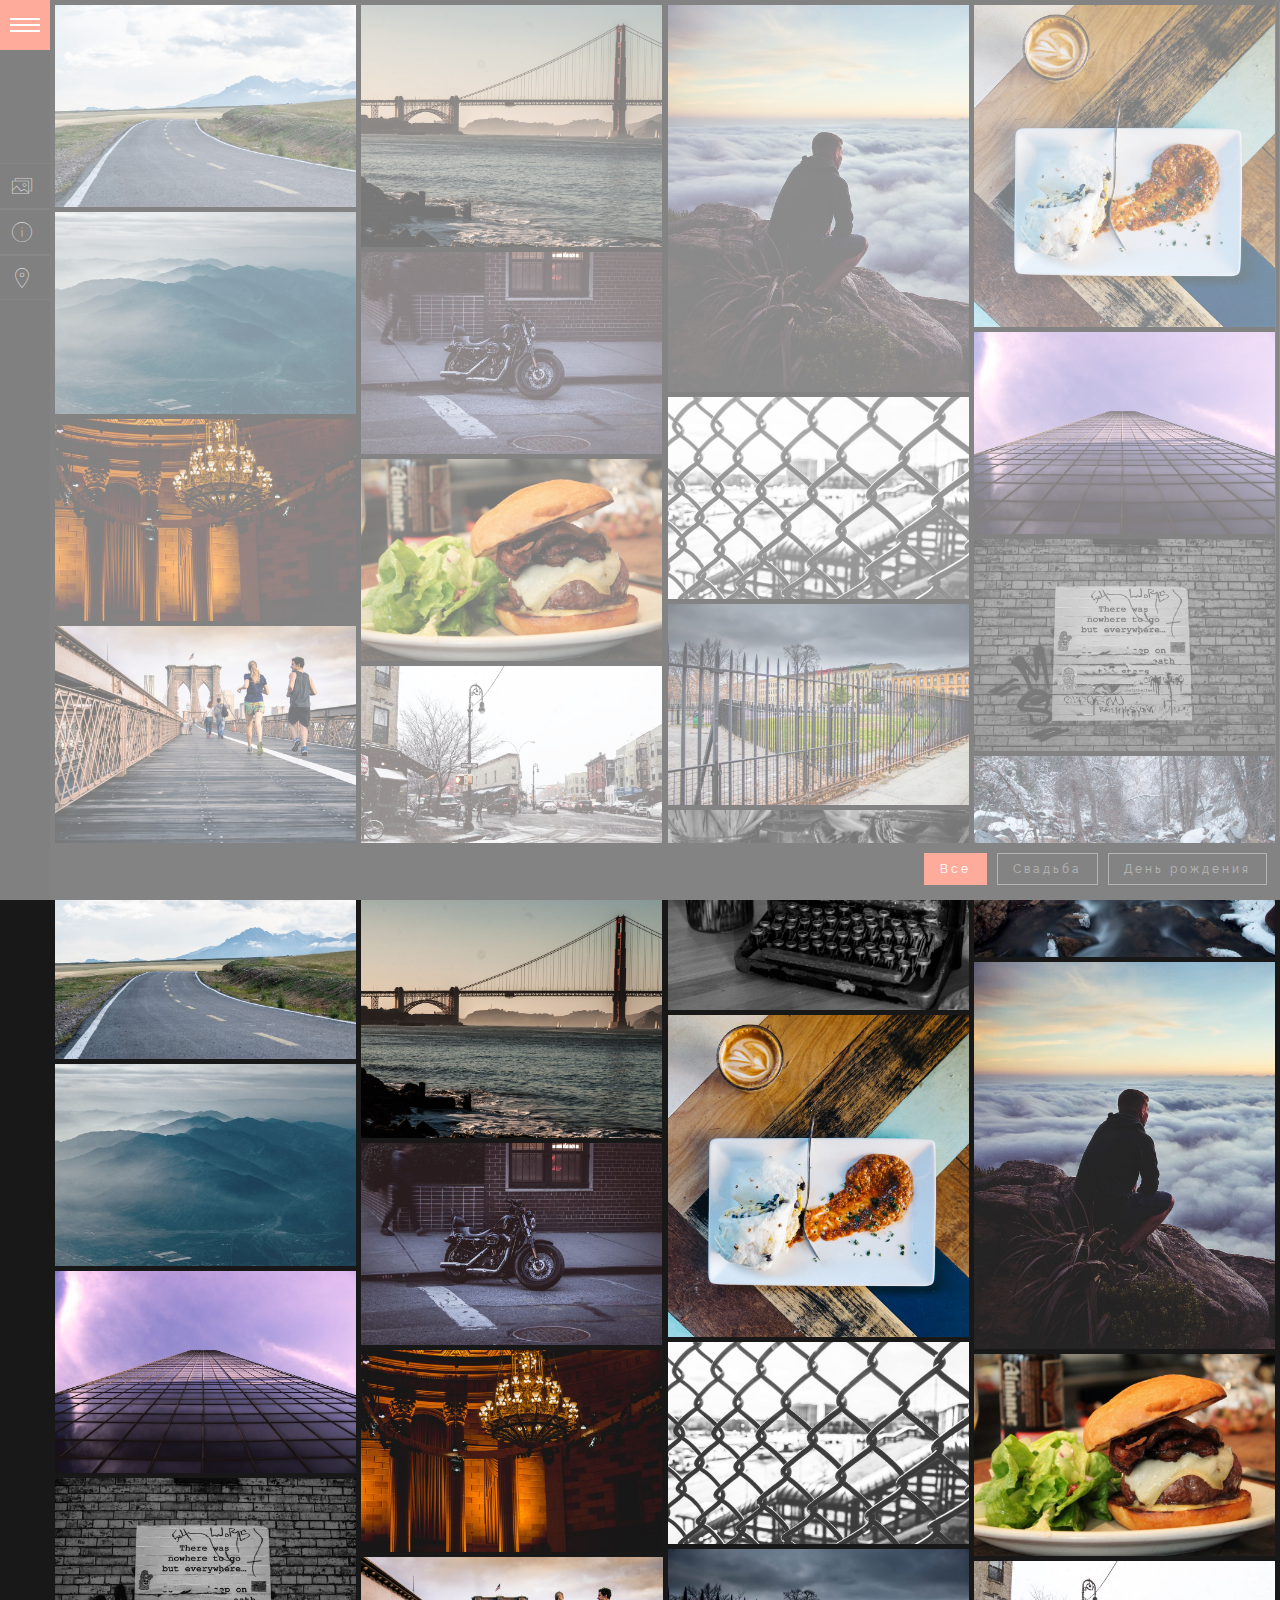
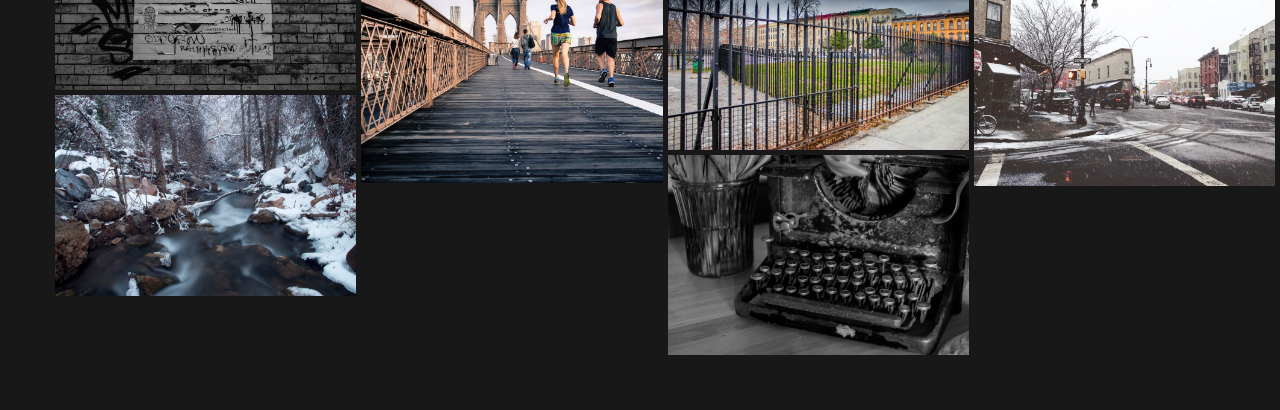
<file: index.html>
<!DOCTYPE html><!--[if lt IE 7 ]><html class="ie ie6" lang="en"> <![endif]-->
<!--[if IE 7 ]><html class="ie ie7" lang="en"> <![endif]-->
<!--[if IE 8 ]><html class="ie ie8" lang="en"> <![endif]-->
<!--[if (gte IE 9)|!(IE)]><!-->
<html lang="ru" class="no-js"><!--<![endif]-->
  <head>
    <title>Портфолио</title>
    <meta charset="utf-8">
    <meta content="" name="description">
    <meta http-equiv="X-UA-Compatible" content="IE=edge">
    <meta name="viewport" content="width=device-width, initial-scale=1, maximum-scale=1">
    <link rel="shortcut icon" href="img/favicon/favicon.ico" type="image/x-icon">
    <link rel="apple-touch-icon" href="img/favicon/apple-touch-icon.png">
    <link rel="apple-touch-icon" sizes="72x72" href="img/favicon/apple-touch-icon-72x72.png">
    <link rel="apple-touch-icon" sizes="114x114" href="img/favicon/apple-touch-icon-114x114.png">
    <link rel="stylesheet" href="libs/bootstrap/css/bootstrap.min.css">
    <link rel="stylesheet" href="libs/linea/styles.css">
    <link rel="stylesheet" href="libs/magnific-popup/magnific-popup.css">
    <link rel="stylesheet" href="css/main.css">
  </head>
  <body>
    <aside class="left-side">
      <div title="Меню" class="btn_mnu">
        <div class="btn_row"></div>
        <div class="btn_row"></div>
        <div class="btn_row"></div>
      </div>
      <div class="left-side__content">
        <div class="user-info"><img src="img/photo.jpg" alt="Александр Прокопский">
          <h2>Александр Прокопский</h2>
          <p>Фотограф, дизайнерб иллюстратор</p>
        </div>
        <nav>
          <ul>
                    <li><a href="index.html">Портфолио</a></li>
                    <li><a href="about.html">Обо мне</a></li>
                    <li><a href="contacts.html">Контакты</a></li>
          </ul>
        </nav>
      </div>
    </aside>
    <div class="content gallery"><a href="images/1.jpg" class="wedding"><img src="images/dummy.png" data-original="images/1.jpg" alt="Alt"></a><a href="images/2.jpg" class="birthday"><img src="images/dummy.png" data-original="images/2.jpg" alt="Alt"></a><a href="images/3.jpg" class="birthday"><img src="images/dummy.png" data-original="images/3.jpg" alt="Alt"></a><a href="images/4.jpg" class="wedding"><img src="images/dummy.png" data-original="images/4.jpg" alt="Alt"></a><a href="images/5.jpg" class="wedding"><img src="images/dummy.png" data-original="images/5.jpg" alt="Alt"></a><a href="images/6.jpg" class="birthday"><img src="images/dummy.png" data-original="images/6.jpg" alt="Alt"></a><a href="images/7.jpg" class="birthday"><img src="images/dummy.png" data-original="images/7.jpg" alt="Alt"></a><a href="images/8.jpg" class="birthday"><img src="images/dummy.png" data-original="images/8.jpg" alt="Alt"></a><a href="images/9.jpg" class="wedding"><img src="images/dummy.png" data-original="images/9.jpg" alt="Alt"></a><a href="images/10.jpg" class="birthday"><img src="images/dummy.png" data-original="images/10.jpg" alt="Alt"></a><a href="images/11.jpg" class="birthday"><img src="images/dummy.png" data-original="images/11.jpg" alt="Alt"></a><a href="images/12.jpg" class="birthday"><img src="images/dummy.png" data-original="images/12.jpg" alt="Alt"></a><a href="images/13.jpg" class="birthday"><img src="images/dummy.png" data-original="images/13.jpg" alt="Alt"></a><a href="images/14.jpg" class="wedding"><img src="images/dummy.png" data-original="images/14.jpg" alt="Alt"></a><a href="images/15.jpg" class="birthday"><img src="images/dummy.png" data-original="images/15.jpg" alt="Alt"></a><a href="images/16.jpg" class="wedding"><img src="images/dummy.png" data-original="images/16.jpg" alt="Alt"></a><a href="images/1.jpg" class="wedding"><img src="images/dummy.png" data-original="images/1.jpg" alt="Alt"></a><a href="images/2.jpg" class="birthday"><img src="images/dummy.png" data-original="images/2.jpg" alt="Alt"></a><a href="images/3.jpg" class="birthday"><img src="images/dummy.png" data-original="images/3.jpg" alt="Alt"></a><a href="images/4.jpg" class="wedding"><img src="images/dummy.png" data-original="images/4.jpg" alt="Alt"></a><a href="images/5.jpg" class="wedding"><img src="images/dummy.png" data-original="images/5.jpg" alt="Alt"></a><a href="images/6.jpg" class="birthday"><img src="images/dummy.png" data-original="images/6.jpg" alt="Alt"></a><a href="images/7.jpg" class="birthday"><img src="images/dummy.png" data-original="images/7.jpg" alt="Alt"></a><a href="images/8.jpg" class="birthday"><img src="images/dummy.png" data-original="images/8.jpg" alt="Alt"></a><a href="images/9.jpg" class="wedding"><img src="images/dummy.png" data-original="images/9.jpg" alt="Alt"></a><a href="images/10.jpg" class="birthday"><img src="images/dummy.png" data-original="images/10.jpg" alt="Alt"></a><a href="images/11.jpg" class="birthday"><img src="images/dummy.png" data-original="images/11.jpg" alt="Alt"></a><a href="images/12.jpg" class="birthday"><img src="images/dummy.png" data-original="images/12.jpg" alt="Alt"></a><a href="images/13.jpg" class="birthday"><img src="images/dummy.png" data-original="images/13.jpg" alt="Alt"></a><a href="images/14.jpg" class="wedding"><img src="images/dummy.png" data-original="images/14.jpg" alt="Alt"></a><a href="images/15.jpg" class="birthday"><img src="images/dummy.png" data-original="images/15.jpg" alt="Alt"></a><a href="images/16.jpg" class="wedding"><img src="images/dummy.png" data-original="images/16.jpg" alt="Alt"></a>
    </div>
    <div class="filter-items">
      <button class="filter-label active">Все</button>
      <button data-filter=".wedding" class="filter-label">Свадьба</button>
      <button data-filter=".birthday" class="filter-label">День рождения</button>
    </div>
    <div class="loader">
      <div class="loader_inner"></div>
    </div><!--[if lt IE 9]>
    <script src="libs/html5shiv/es5-shim.min.js"></script>
    <script src="libs/html5shiv/html5shiv.min.js"></script>
    <script src="libs/html5shiv/html5shiv-printshiv.min.js"></script>
    <script src="libs/respond/respond.min.js"></script><![endif]-->
    <script src="libs/jquery/jquery-1.11.2.min.js"></script>
    <script src="libs/modernizr/modernizr.js"></script>
    <script src="libs/bootstrap/js/bootstrap.min.js"></script>
    <script src="libs/freewall/freewall.js"></script>
    <script src="libs/magnific-popup/jquery.magnific-popup.min.js"></script>
    <script src="libs/nicescroll/jquery.nicescroll.min.js"></script>
    <script src="libs/lazyload/jquery.lazyload.min.js"></script>
    <script src="js/common.js"></script>
  </body>
</html>
</file>
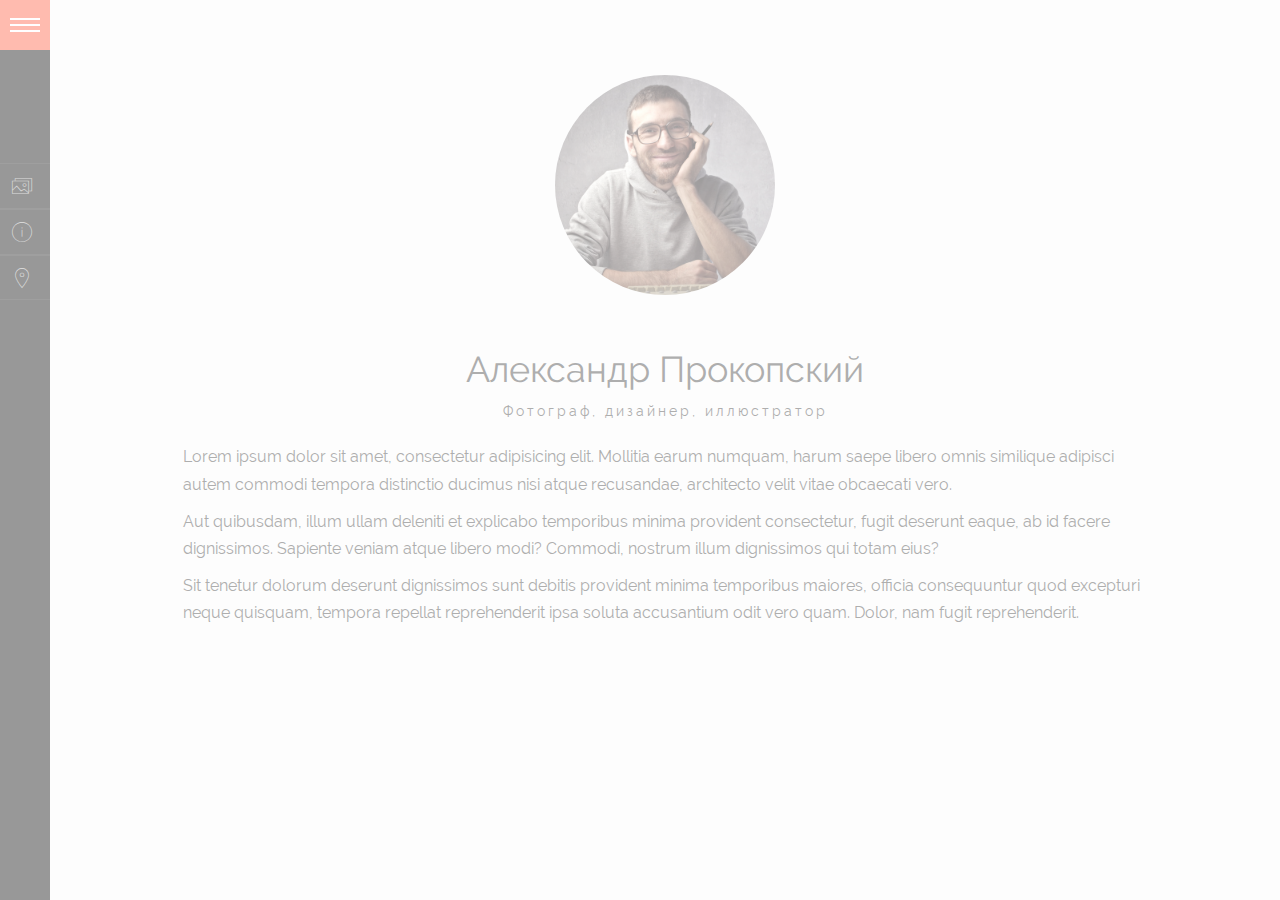
<file: about.html>
<!DOCTYPE html><!--[if lt IE 7 ]><html class="ie ie6" lang="en"> <![endif]-->
<!--[if IE 7 ]><html class="ie ie7" lang="en"> <![endif]-->
<!--[if IE 8 ]><html class="ie ie8" lang="en"> <![endif]-->
<!--[if (gte IE 9)|!(IE)]><!-->
<html lang="ru" class="no-js"><!--<![endif]-->
  <head>
    <title>Обо мне</title>
    <meta charset="utf-8">
    <meta content="" name="description">
    <meta http-equiv="X-UA-Compatible" content="IE=edge">
    <meta name="viewport" content="width=device-width, initial-scale=1, maximum-scale=1">
    <link rel="shortcut icon" href="img/favicon/favicon.ico" type="image/x-icon">
    <link rel="apple-touch-icon" href="img/favicon/apple-touch-icon.png">
    <link rel="apple-touch-icon" sizes="72x72" href="img/favicon/apple-touch-icon-72x72.png">
    <link rel="apple-touch-icon" sizes="114x114" href="img/favicon/apple-touch-icon-114x114.png">
    <link rel="stylesheet" href="libs/bootstrap/css/bootstrap.min.css">
    <link rel="stylesheet" href="libs/linea/styles.css">
    <link rel="stylesheet" href="libs/magnific-popup/magnific-popup.css">
    <link rel="stylesheet" href="css/main.css">
  </head>
  <body class="inside">
    <aside class="left-side">
      <div title="Меню" class="btn_mnu">
        <div class="btn_row"></div>
        <div class="btn_row"></div>
        <div class="btn_row"></div>
      </div>
      <div class="left-side__content">
        <div class="user-info"><img src="img/photo.jpg" alt="Александр Прокопский">
          <h2>Александр Прокопский</h2>
          <p>Фотограф, дизайнерб иллюстратор</p>
        </div>
        <nav>
          <ul>
                    <li><a href="index.html">Портфолио</a></li>
                    <li><a href="about.html">Обо мне</a></li>
                    <li><a href="contacts.html">Контакты</a></li>
          </ul>
        </nav>
      </div>
    </aside>
    <div class="content">
      <div class="content-header"><img src="img/photo.jpg" alt="Александр Прокопский">
        <h1>Александр Прокопский</h1>
        <p>Фотограф, дизайнер, иллюстратор</p>
      </div>
      <div class="content-body">
        <p>Lorem ipsum dolor sit amet, consectetur adipisicing elit. Mollitia earum numquam, harum saepe libero omnis similique adipisci autem commodi tempora distinctio ducimus nisi atque recusandae, architecto velit vitae obcaecati vero.</p>
        <p>Aut quibusdam, illum ullam deleniti et explicabo temporibus minima provident consectetur, fugit deserunt eaque, ab id facere dignissimos. Sapiente veniam atque libero modi? Commodi, nostrum illum dignissimos qui totam eius?</p>
        <p>Sit tenetur dolorum deserunt dignissimos sunt debitis provident minima temporibus maiores, officia consequuntur quod excepturi neque quisquam, tempora repellat reprehenderit ipsa soluta accusantium odit vero quam. Dolor, nam fugit reprehenderit.</p>
      </div>
    </div>
    <div class="loader">
      <div class="loader_inner"></div>
    </div><!--[if lt IE 9]>
    <script src="libs/html5shiv/es5-shim.min.js"></script>
    <script src="libs/html5shiv/html5shiv.min.js"></script>
    <script src="libs/html5shiv/html5shiv-printshiv.min.js"></script>
    <script src="libs/respond/respond.min.js"></script><![endif]-->
    <script src="libs/jquery/jquery-1.11.2.min.js"></script>
    <script src="libs/modernizr/modernizr.js"></script>
    <script src="libs/bootstrap/js/bootstrap.min.js"></script>
    <script src="libs/freewall/freewall.js"></script>
    <script src="libs/magnific-popup/jquery.magnific-popup.min.js"></script>
    <script src="libs/nicescroll/jquery.nicescroll.min.js"></script>
    <script src="libs/lazyload/jquery.lazyload.min.js"></script>
    <script src="js/common.js"></script>
  </body>
</html>
</file>
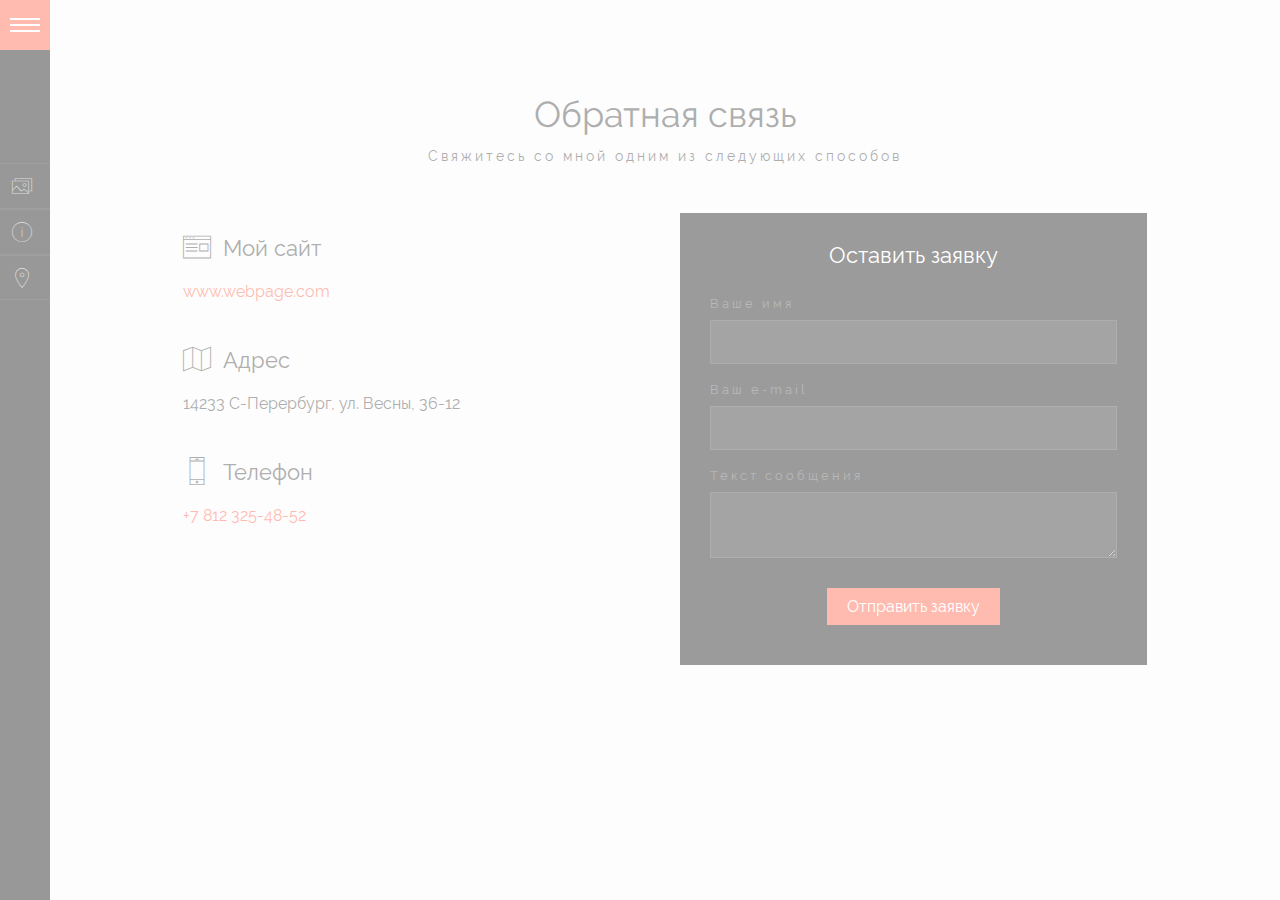
<file: contacts.html>
<!DOCTYPE html><!--[if lt IE 7 ]><html class="ie ie6" lang="en"> <![endif]-->
<!--[if IE 7 ]><html class="ie ie7" lang="en"> <![endif]-->
<!--[if IE 8 ]><html class="ie ie8" lang="en"> <![endif]-->
<!--[if (gte IE 9)|!(IE)]><!-->
<html lang="ru" class="no-js"><!--<![endif]-->
  <head>
    <title>Контакты</title>
    <meta charset="utf-8">
    <meta content="" name="description">
    <meta http-equiv="X-UA-Compatible" content="IE=edge">
    <meta name="viewport" content="width=device-width, initial-scale=1, maximum-scale=1">
    <link rel="shortcut icon" href="img/favicon/favicon.ico" type="image/x-icon">
    <link rel="apple-touch-icon" href="img/favicon/apple-touch-icon.png">
    <link rel="apple-touch-icon" sizes="72x72" href="img/favicon/apple-touch-icon-72x72.png">
    <link rel="apple-touch-icon" sizes="114x114" href="img/favicon/apple-touch-icon-114x114.png">
    <link rel="stylesheet" href="libs/bootstrap/css/bootstrap.min.css">
    <link rel="stylesheet" href="libs/linea/styles.css">
    <link rel="stylesheet" href="libs/magnific-popup/magnific-popup.css">
    <link rel="stylesheet" href="css/main.css">
  </head>
  <body class="inside">
    <aside class="left-side">
      <div title="Меню" class="btn_mnu">
        <div class="btn_row"></div>
        <div class="btn_row"></div>
        <div class="btn_row"></div>
      </div>
      <div class="left-side__content">
        <div class="user-info"><img src="img/photo.jpg" alt="Александр Прокопский">
          <h2>Александр Прокопский</h2>
          <p>Фотограф, дизайнерб иллюстратор</p>
        </div>
        <nav>
          <ul>
                    <li><a href="index.html">Портфолио</a></li>
                    <li><a href="about.html">Обо мне</a></li>
                    <li><a href="contacts.html">Контакты</a></li>
          </ul>
        </nav>
      </div>
    </aside>
    <div class="content">
      <div class="content-header">
        <h1>Обратная связь</h1>
        <p>Свяжитесь со мной одним из следующих способов</p>
      </div>
      <div class="content-body contacts">
        <div class="row form-contacts">
          <div class="col-sm-6">
            <ul class="contacts-list">
                      <li> 
                        <h3><i class="icon icon-basic-webpage-img-txt"> </i>Мой сайт</h3>
                        <p><a href="#" target="_blank">www.webpage.com</a>
                        </p>
                      </li>
                      <li> 
                        <h3><i class="icon icon-basic-map"> </i>Адрес</h3>
                        <p>14233 С-Перербург, ул. Весны, 36-12
                        </p>
                      </li>
                      <li> 
                        <h3><i class="icon icon-basic-smartphone"> </i>Телефон</h3>
                        <p><a href="tel:+78123254852">+7 812 325-48-52</a>
                        </p>
                      </li>
            </ul>
          </div>
          <div class="col-sm-6">
            <form id="callback" class="callback">
              <h3>Оставить заявку</h3>
              <lable>Ваше имя
                <input type="text" name="name" required>
              </lable>
              <lable>Ваш e-mail
                <input type="text" name="email" required>
              </lable>
              <lable>Текст сообщения
                <textarea name="message"></textarea>
              </lable>
              <button type="submit" class="button">Отправить заявку</button>
            </form>
          </div>
        </div>
      </div>
    </div>
    <div class="loader">
      <div class="loader_inner"></div>
    </div><!--[if lt IE 9]>
    <script src="libs/html5shiv/es5-shim.min.js"></script>
    <script src="libs/html5shiv/html5shiv.min.js"></script>
    <script src="libs/html5shiv/html5shiv-printshiv.min.js"></script>
    <script src="libs/respond/respond.min.js"></script><![endif]-->
    <script src="libs/jquery/jquery-1.11.2.min.js"></script>
    <script src="libs/modernizr/modernizr.js"></script>
    <script src="libs/bootstrap/js/bootstrap.min.js"></script>
    <script src="libs/freewall/freewall.js"></script>
    <script src="libs/magnific-popup/jquery.magnific-popup.min.js"></script>
    <script src="libs/nicescroll/jquery.nicescroll.min.js"></script>
    <script src="libs/lazyload/jquery.lazyload.min.js"></script>
    <script src="js/common.js"></script>
    <div class="hidden"></div>
  </body>
</html>
</file>
<file: libs/linea/styles.css>
@charset "UTF-8";

@font-face {
  font-family: "linea-basic-10";
  src:url("fonts/linea-basic-10.eot");
  src:url("fonts/linea-basic-10.eot?#iefix") format("embedded-opentype"),
    url("fonts/linea-basic-10.woff") format("woff"),
    url("fonts/linea-basic-10.ttf") format("truetype"),
    url("fonts/linea-basic-10.svg#linea-basic-10") format("svg");
  font-weight: normal;
  font-style: normal;

}

[data-icon]:before {
  font-family: "linea-basic-10" !important;
  content: attr(data-icon);
  font-style: normal !important;
  font-weight: normal !important;
  font-variant: normal !important;
  text-transform: none !important;
  speak: none;
  line-height: 1;
  -webkit-font-smoothing: antialiased;
  -moz-osx-font-smoothing: grayscale;
}

[class^="icon-"]:before,
[class*=" icon-"]:before {
  font-family: "linea-basic-10" !important;
  font-style: normal !important;
  font-weight: normal !important;
  font-variant: normal !important;
  text-transform: none !important;
  speak: none;
  line-height: 1;
  -webkit-font-smoothing: antialiased;
  -moz-osx-font-smoothing: grayscale;
}

.icon-basic-accelerator:before {
  content: "a";
}
.icon-basic-alarm:before {
  content: "b";
}
.icon-basic-anchor:before {
  content: "c";
}
.icon-basic-anticlockwise:before {
  content: "d";
}
.icon-basic-archive:before {
  content: "e";
}
.icon-basic-archive-full:before {
  content: "f";
}
.icon-basic-ban:before {
  content: "g";
}
.icon-basic-battery-charge:before {
  content: "h";
}
.icon-basic-battery-empty:before {
  content: "i";
}
.icon-basic-battery-full:before {
  content: "j";
}
.icon-basic-battery-half:before {
  content: "k";
}
.icon-basic-bolt:before {
  content: "l";
}
.icon-basic-book:before {
  content: "m";
}
.icon-basic-book-pen:before {
  content: "n";
}
.icon-basic-book-pencil:before {
  content: "o";
}
.icon-basic-bookmark:before {
  content: "p";
}
.icon-basic-calculator:before {
  content: "q";
}
.icon-basic-calendar:before {
  content: "r";
}
.icon-basic-cards-diamonds:before {
  content: "s";
}
.icon-basic-cards-hearts:before {
  content: "t";
}
.icon-basic-case:before {
  content: "u";
}
.icon-basic-chronometer:before {
  content: "v";
}
.icon-basic-clessidre:before {
  content: "w";
}
.icon-basic-clock:before {
  content: "x";
}
.icon-basic-clockwise:before {
  content: "y";
}
.icon-basic-cloud:before {
  content: "z";
}
.icon-basic-clubs:before {
  content: "A";
}
.icon-basic-compass:before {
  content: "B";
}
.icon-basic-cup:before {
  content: "C";
}
.icon-basic-diamonds:before {
  content: "D";
}
.icon-basic-display:before {
  content: "E";
}
.icon-basic-download:before {
  content: "F";
}
.icon-basic-exclamation:before {
  content: "G";
}
.icon-basic-eye:before {
  content: "H";
}
.icon-basic-eye-closed:before {
  content: "I";
}
.icon-basic-female:before {
  content: "J";
}
.icon-basic-flag1:before {
  content: "K";
}
.icon-basic-flag2:before {
  content: "L";
}
.icon-basic-floppydisk:before {
  content: "M";
}
.icon-basic-folder:before {
  content: "N";
}
.icon-basic-folder-multiple:before {
  content: "O";
}
.icon-basic-gear:before {
  content: "P";
}
.icon-basic-geolocalize-01:before {
  content: "Q";
}
.icon-basic-geolocalize-05:before {
  content: "R";
}
.icon-basic-globe:before {
  content: "S";
}
.icon-basic-gunsight:before {
  content: "T";
}
.icon-basic-hammer:before {
  content: "U";
}
.icon-basic-headset:before {
  content: "V";
}
.icon-basic-heart:before {
  content: "W";
}
.icon-basic-heart-broken:before {
  content: "X";
}
.icon-basic-helm:before {
  content: "Y";
}
.icon-basic-home:before {
  content: "Z";
}
.icon-basic-info:before {
  content: "0";
}
.icon-basic-ipod:before {
  content: "1";
}
.icon-basic-joypad:before {
  content: "2";
}
.icon-basic-key:before {
  content: "3";
}
.icon-basic-keyboard:before {
  content: "4";
}
.icon-basic-laptop:before {
  content: "5";
}
.icon-basic-life-buoy:before {
  content: "6";
}
.icon-basic-lightbulb:before {
  content: "7";
}
.icon-basic-link:before {
  content: "8";
}
.icon-basic-lock:before {
  content: "9";
}
.icon-basic-lock-open:before {
  content: "!";
}
.icon-basic-magic-mouse:before {
  content: "\"";
}
.icon-basic-magnifier:before {
  content: "#";
}
.icon-basic-magnifier-minus:before {
  content: "$";
}
.icon-basic-magnifier-plus:before {
  content: "%";
}
.icon-basic-mail:before {
  content: "&";
}
.icon-basic-mail-multiple:before {
  content: "'";
}
.icon-basic-mail-open:before {
  content: "(";
}
.icon-basic-mail-open-text:before {
  content: ")";
}
.icon-basic-male:before {
  content: "*";
}
.icon-basic-map:before {
  content: "+";
}
.icon-basic-message:before {
  content: ",";
}
.icon-basic-message-multiple:before {
  content: "-";
}
.icon-basic-message-txt:before {
  content: ".";
}
.icon-basic-mixer2:before {
  content: "/";
}
.icon-basic-mouse:before {
  content: ":";
}
.icon-basic-notebook:before {
  content: ";";
}
.icon-basic-notebook-pen:before {
  content: "<";
}
.icon-basic-notebook-pencil:before {
  content: "=";
}
.icon-basic-paperplane:before {
  content: ">";
}
.icon-basic-pencil-ruler:before {
  content: "?";
}
.icon-basic-pencil-ruler-pen:before {
  content: "@";
}
.icon-basic-photo:before {
  content: "[";
}
.icon-basic-picture:before {
  content: "]";
}
.icon-basic-picture-multiple:before {
  content: "^";
}
.icon-basic-pin1:before {
  content: "_";
}
.icon-basic-pin2:before {
  content: "`";
}
.icon-basic-postcard:before {
  content: "{";
}
.icon-basic-postcard-multiple:before {
  content: "|";
}
.icon-basic-printer:before {
  content: "}";
}
.icon-basic-question:before {
  content: "~";
}
.icon-basic-rss:before {
  content: "\\";
}
.icon-basic-server:before {
  content: "\e000";
}
.icon-basic-server2:before {
  content: "\e001";
}
.icon-basic-server-cloud:before {
  content: "\e002";
}
.icon-basic-server-download:before {
  content: "\e003";
}
.icon-basic-server-upload:before {
  content: "\e004";
}
.icon-basic-settings:before {
  content: "\e005";
}
.icon-basic-share:before {
  content: "\e006";
}
.icon-basic-sheet:before {
  content: "\e007";
}
.icon-basic-sheet-multiple:before {
  content: "\e008";
}
.icon-basic-sheet-pen:before {
  content: "\e009";
}
.icon-basic-sheet-pencil:before {
  content: "\e00a";
}
.icon-basic-sheet-txt:before {
  content: "\e00b";
}
.icon-basic-signs:before {
  content: "\e00c";
}
.icon-basic-smartphone:before {
  content: "\e00d";
}
.icon-basic-spades:before {
  content: "\e00e";
}
.icon-basic-spread:before {
  content: "\e00f";
}
.icon-basic-spread-bookmark:before {
  content: "\e010";
}
.icon-basic-spread-text:before {
  content: "\e011";
}
.icon-basic-spread-text-bookmark:before {
  content: "\e012";
}
.icon-basic-star:before {
  content: "\e013";
}
.icon-basic-tablet:before {
  content: "\e014";
}
.icon-basic-target:before {
  content: "\e015";
}
.icon-basic-todo:before {
  content: "\e016";
}
.icon-basic-todo-pen:before {
  content: "\e017";
}
.icon-basic-todo-pencil:before {
  content: "\e018";
}
.icon-basic-todo-txt:before {
  content: "\e019";
}
.icon-basic-todolist-pen:before {
  content: "\e01a";
}
.icon-basic-todolist-pencil:before {
  content: "\e01b";
}
.icon-basic-trashcan:before {
  content: "\e01c";
}
.icon-basic-trashcan-full:before {
  content: "\e01d";
}
.icon-basic-trashcan-refresh:before {
  content: "\e01e";
}
.icon-basic-trashcan-remove:before {
  content: "\e01f";
}
.icon-basic-upload:before {
  content: "\e020";
}
.icon-basic-usb:before {
  content: "\e021";
}
.icon-basic-video:before {
  content: "\e022";
}
.icon-basic-watch:before {
  content: "\e023";
}
.icon-basic-webpage:before {
  content: "\e024";
}
.icon-basic-webpage-img-txt:before {
  content: "\e025";
}
.icon-basic-webpage-multiple:before {
  content: "\e026";
}
.icon-basic-webpage-txt:before {
  content: "\e027";
}
.icon-basic-world:before {
  content: "\e028";
}
</file>
<file: css/main.css>
/* font-family: "Raleway" */
@font-face {
  font-family: "RalewayRegular";
  font-style: normal;
  font-weight: normal;
  src: url("../fonts/RalewayRegular/RalewayRegular.eot");
  src: url("../fonts/RalewayRegular/RalewayRegular.eot?") format("eot");
  src: url("../fonts/RalewayRegular/RalewayRegular.woff") format("woff");
  src: url("../fonts/RalewayRegular/RalewayRegular.ttf") format("truetype"); }
@font-face {
  font-family: "RalewayLight";
  font-style: normal;
  font-weight: normal;
  src: url("../fonts/RalewayLight/RalewayLight.eot");
  src: url("../fonts/RalewayLight/RalewayLight.eot?") format("eot");
  src: url("../fonts/RalewayLight/RalewayLight.woff") format("woff");
  src: url("../fonts/RalewayLight/RalewayLight.ttf") format("truetype"); }
@font-face {
  font-family: "RalewayBold";
  font-style: normal;
  font-weight: normal;
  src: url("../fonts/RalewayBold/RalewayBold.eot");
  src: url("../fonts/RalewayBold/RalewayBold.eot?") format("eot");
  src: url("../fonts/RalewayBold/RalewayBold.woff") format("woff");
  src: url("../fonts/RalewayBold/RalewayBold.ttf") format("truetype"); }
body {
  font-family: RalewayRegular, sans-serif;
  font-weight: normal;
  font-size: 14px;
  min-width: 320px;
  position: relative;
  line-height: 1.7;
  -webkit-font-smoothing: antialised;
  overflow-x: hidden;
  background-color: #181818;
  color: white; }

.left-side {
  background-color: #111;
  position: fixed;
  left: 0;
  top: 0;
  width: 50px;
  height: 100%;
  z-index: 10;
  color: white;
  -webkit-transition: all 0.5s;
  transition: all 0.5s;
  overflow-x: hidden; }

.left-side.active {
  width: 300px; }
  .left-side.active .user-info {
    opacity: 1; }
  .left-side.active nav {
    margin-top: 35px; }
  .left-side.active li a::before {
    margin-left: -32px; }
  .left-side.active li a:hover {
    text-indent: 5px; }
  .left-side.active + .content {
    left: 250px;
    -webkit-transition-delay: 0.5s;
            transition-delay: 0.5s; }

.left-side__content {
  position: absolute;
  top: 50px;
  width: 100%;
  padding: 25px 0;
  white-space: nowrap; }

nav {
  position: relative;
  z-index: 5;
  margin: -110px 0 35px;
  -webkit-transition: all 0.5s;
  transition: all 0.5s; }
  nav ul, nav li {
    padding: 0;
    margin: 0;
    list-style-type: none; }
  nav li a {
    font-family: RalewayLight, sans-serif;
    display: block;
    color: #b2b2b2;
    background-color: #111;
    padding: 10px 0 10px 70px;
    border-bottom: 1px solid #212121; }
  nav li a:first-child {
    border-top: 1px solid #212121; }
  nav li a:hover {
    text-decoration: none;
    background-color: tomato;
    color: white;
    -webkit-transition: all 0.5s;
    transition: all 0.5s; }
  nav li a::before {
    font-family: "linea-basic-10";
    content: "^";
    margin-left: -58px;
    margin-right: 19px;
    font-size: 20px;
    line-height: 0;
    display: inline-block;
    vertical-align: middle;
    -webkit-transition: all 0.5s;
    transition: all 0.5s; }
  nav li:nth-child(1) a::before {
    content: "^"; }
  nav li:nth-child(2) a::before {
    content: "0"; }
  nav li:nth-child(3) a::before {
    content: "Q"; }

.user-info {
  text-align: center;
  opacity: 0;
  -webkit-transition: all 0.2s;
  transition: all 0.2s; }
  .user-info img {
    width: 120px;
    height: 120px;
    border-radius: 50%; }
  .user-info h2 {
    font-size: 16px; }
  .user-info p {
    font-size: 12px;
    letter-spacing: 2px;
    color: #434343; }

.content {
  position: relative;
  margin: 5px 5px 55px 55px;
  left: 0;
  -webkit-transition: all 1s;
  transition: all 1s; }

.gallery a {
  display: block;
  overflow: hidden;
  width: 320px;
  min-height: 50px; }
.gallery img {
  display: block;
  max-width: 100%;
  -webkit-transition: all 15s;
  transition: all 15s; }
.gallery img:hover {
  -ms-transform: scale(5);
  -webkit-transform: scale(5);
  transform: scale(5); }

.filter-items {
  position: fixed;
  bottom: 0;
  color: white;
  background-color: #181818;
  right: 0;
  text-align: right;
  width: 100%;
  padding: 10px 10px 0 10px; }

.filter-label {
  background-color: transparent;
  border-color: white;
  padding: 5px 15px;
  margin: 0 3px 15px;
  font-size: 12px;
  letter-spacing: 3px;
  opacity: 0.4;
  border: 1px solid white;
  -webkit-transition: all 0.5s;
  transition: all 0.5s; }

.filter-label.active,
.filter-label:hover {
  background-color: tomato;
  opacity: 1;
  border-color: tomato; }

.inside {
  background-color: #fafafa;
  color: #434343; }

.inside .content {
  padding: 70px 10% 50px; }

.content-header {
  text-align: center; }
  .content-header img {
    width: 220px;
    height: 220px;
    border-radius: 50%;
    margin-bottom: 35px; }
  .content-header p {
    letter-spacing: 3px;
    padding-bottom: 10px; }

.content-body p {
  font-size: 16px; }

.content-body.contacts {
  margin-top: 35px; }
  .content-body.contacts h3 {
    font-size: 22px; }

ul.contacts-list,
ul.contacts-list li {
  margin: 0 0 40px;
  padding: 0;
  list-style-type: none; }

.contacts-list i {
  vertical-align: middle;
  font-size: 28px;
  margin-right: 5px;
  margin-bottom: 10px; }
.contacts-list a {
  text-decoration: none;
  color: tomato;
  font-size: 16px; }

.form-contacts form {
  background-color: #181818;
  padding: 30px;
  color: white; }

.callback h3 {
  margin-top: 0;
  margin-bottom: 25px;
  text-align: center; }
.callback lable {
  display: inline-block;
  width: 100%;
  font-size: 13px;
  letter-spacing: 3px;
  margin-bottom: 15px;
  color: #5b5b5b; }
.callback input,
.callback textarea {
  display: block;
  width: 100%;
  max-width: 100%;
  border: 1px solid #434343;
  background-color: #2e2e2e;
  color: white;
  padding: 10px;
  margin-top: 5px; }

.button {
  display: block;
  background-color: tomato;
  margin: 15px auto 10px;
  padding: 5px 20px;
  font-size: 16px;
  border: none; }

.hidden {
  display: none; }

/*==========  Desktop First Method  ========== */
/* Large Devices, Wide Screens */
/* Medium Devices, Desktops */
/* Small Devices, Tablets */
/* Extra Small Devices, Phones */
@media only screen and (max-width: 480px) {
  .filter-items {
    padding: 5px 5px 0 5px; }

  .filter-label {
    margin: 0 3px 10px; }

  .inside .content {
    padding: 30px 5% 30px; }
    .inside .content img {
      width: 180px;
      height: 180px;
      margin-bottom: 20px; }
    .inside .content h1 {
      font-size: 28px; }
    .inside .content h3 {
      font-size: 18px;
      margin: 0; }
    .inside .content p {
      font-size: 13px; }
    .inside .content a {
      font-size: 13px; }
    .inside .content .form-contacts form {
      padding: 20px; }
    .inside .content .button {
      font-size: 14px; } }
/* Custom, iPhone Retina */
/*==========  Mobile First Method  ========== */
/* Custom, iPhone Retina */
/* Extra Small Devices, Phones */
/* Small Devices, Tablets */
/* Medium Devices, Desktops */
/* Large Devices, Wide Screens */
.btn_mnu {
  width: 50px;
  height: 50px;
  display: -webkit-flex;
  display: -moz-flex;
  display: -ms-flex;
  display: -o-flex;
  display: -webkit-box;
  display: -ms-flexbox;
  display: flex;
  -webkit-box-orient: vertical;
  -webkit-box-direction: normal;
  -webkit-flex-direction: column;
      -ms-flex-direction: column;
          flex-direction: column;
  -webkit-box-align: center;
  -webkit-align-items: center;
      -ms-flex-align: center;
          align-items: center;
  -webkit-box-pack: center;
  -webkit-justify-content: center;
      -ms-flex-pack: center;
          justify-content: center;
  background-color: tomato;
  cursor: pointer;
  position: relative; }

.btn_row {
  height: 2px;
  width: 60%;
  margin: 2px 0;
  background-color: white;
  position: relative;
  -webkit-transition: all 0.5s;
  transition: all 0.5s; }

.btn_mnu.active .btn_row:first-child {
  -ms-transform: rotate(-135deg);
  -webkit-transform: rotate(-135deg);
  transform: rotate(-135deg);
  top: 6px; }

.btn_mnu.active .btn_row:last-child {
  -ms-transform: rotate(-225deg);
  -webkit-transform: rotate(-225deg);
  transform: rotate(-225deg);
  top: -6px; }

.btn_mnu.active .btn_row:nth-child(2) {
  opacity: 0; }

.btn_mnu {
  float: right;
  -webkit-transition: all 0.5s;
  transition: all 0.5s; }

.btn_mnu.active {
  background-color: transparent; }

.loader {
  background: none repeat scroll 0 0 #ffffff;
  bottom: 0;
  height: 100%;
  left: 0;
  position: fixed;
  right: 0;
  top: 0;
  width: 100%;
  z-index: 9999; }

.loader .loader_inner {
  background-image: url("../img/preloader.gif");
  background-size: cover;
  background-repeat: no-repeat;
  background-posirion: center center;
  background-color: #fff;
  height: 60px;
  width: 60px;
  margin-top: -30px;
  margin-left: -30px;
  left: 50%;
  top: 50%;
  position: absolute; }

.mfp-content {
  width: 100%; }

.mfp-container {
  padding: 0; }

img.mfp-img {
  display: block;
  max-width: 100%;
  height: auto;
  max-height: none !important;
  padding: 0; }

.mfp-figure button.mfp-close {
  width: 50px;
  height: 50px;
  background-color: tomato;
  text-align: center;
  right: 5px;
  padding: 0; }

/* magnific gallery opened */
.mfp-zoom-out-cur .gallery {
  left: -100%; }

.mfp-figure {
  background-color: #181818; }

/* overlay at start */
.mfp-fade.mfp-bg {
  opacity: 1; }

/* overlay animate in */
.mfp-fade.mfp-bg.mfp-ready {
  opacity: 1; }

/* overlay animate out */
.mfp-fade.mfp-bg.mfp-removing {
  opacity: 1; }

/* content at start */
.mfp-fade.mfp-wrap .mfp-content {
  left: 100%;
  -webkit-transition: all 1s;
  transition: all 1s; }

/* content animate it */
.mfp-fade.mfp-wrap.mfp-ready .mfp-content {
  left: 0; }

/* content animate out */
.mfp-fade.mfp-wrap.mfp-removing .mfp-content {
  left: 100%; }
/*# sourceMappingURL=main.css.map */
</file>
